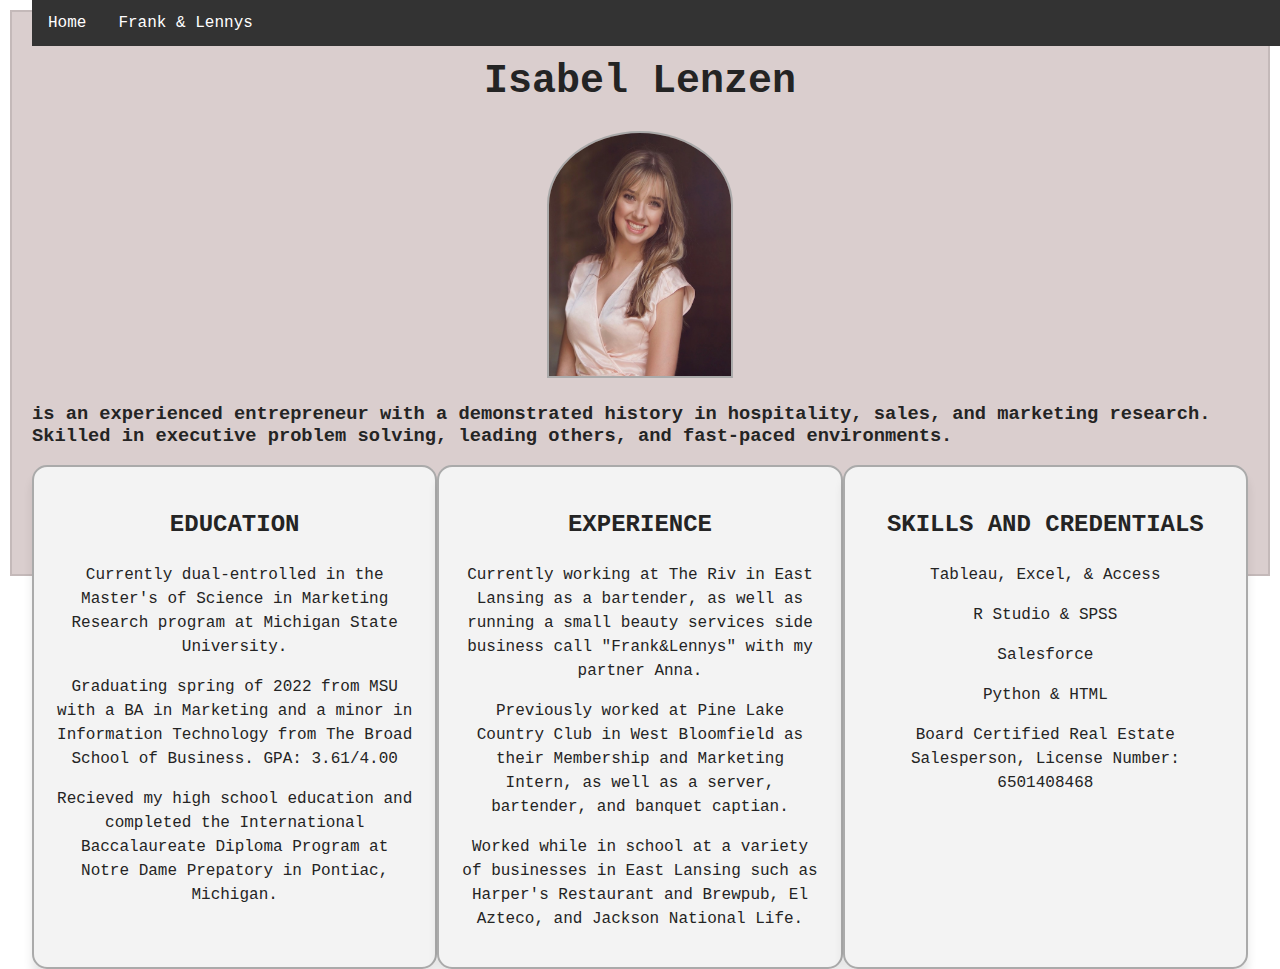
<file: index.html>
<!DOCTYPE html>
<html lang="en">
<head>
    <meta charset="UTF-8">
    <meta http-equiv="X-UA-Compatible" content="IE=edge">
    <meta name="viewport" content="width=device-width, initial-scale=1.0">
    <link rel="stylesheet" href="style.css">
    <title>Isabel's Resume</title>
</head>

<body>
<nav>
    <ul id="navbar">
       <li><a class="link" href="index.html">Home</a></li>
       <li><a class="link" href="business.html">Frank & Lennys</a></li> 
    </ul>
</nav>
    <header id="name">
        <h1>Isabel Lenzen</h1>
        <img class= "avatar" id = "TG" src="headshot.jpg" alt="Isabel Lenzen">
    </header>

    <section>
        <h3>is an experienced entrepreneur with a demonstrated history in hospitality,
            sales, and marketing research. Skilled in executive problem solving,
             leading others, and fast-paced environments.</h3>
    </section>

    <main>
        <div class="Resume">
            <div class="box1">
                <h2>EDUCATION</h2>
                <p>Currently dual-entrolled in the Master's of Science in Marketing Research program at
                    Michigan State University.</p>
                <p>Graduating spring of 2022 from MSU with 
                    a BA in Marketing and a minor in Information Technology from The Broad 
                    School of Business. GPA: 3.61/4.00</p> 
                <p>Recieved my high school education and completed the 
                    International Baccalaureate Diploma Program at Notre Dame Prepatory 
                    in Pontiac, Michigan. </p>
                     
            </div>
            <div class="box2">
                <h2>EXPERIENCE</h2>
                <p> Currently working at The Riv in East Lansing as a bartender, as well 
                    as running a small beauty services side business call "Frank&Lennys" with 
                my partner Anna. </p>  
                <p>Previously worked at Pine Lake Country Club in West Bloomfield as their 
                    Membership and Marketing Intern, as well as a server, bartender, and banquet 
                    captian.</p>
                <p>Worked while in school at a variety of businesses in East Lansing such as 
                    Harper's Restaurant and Brewpub, El Azteco, and Jackson National Life. </p>   
            </div>
            <div class="box3">
                <h2>SKILLS AND CREDENTIALS</h2>
                <p>Tableau, Excel, & Access</p>
                <p>R Studio & SPSS</p>
                <p>Salesforce</p>
                <p>Python & HTML</p>
                <p>Board Certified Real Estate Salesperson, License Number: 6501408468</p>
            </div>
        </div>
    </main>
</body>
</html>
</file>
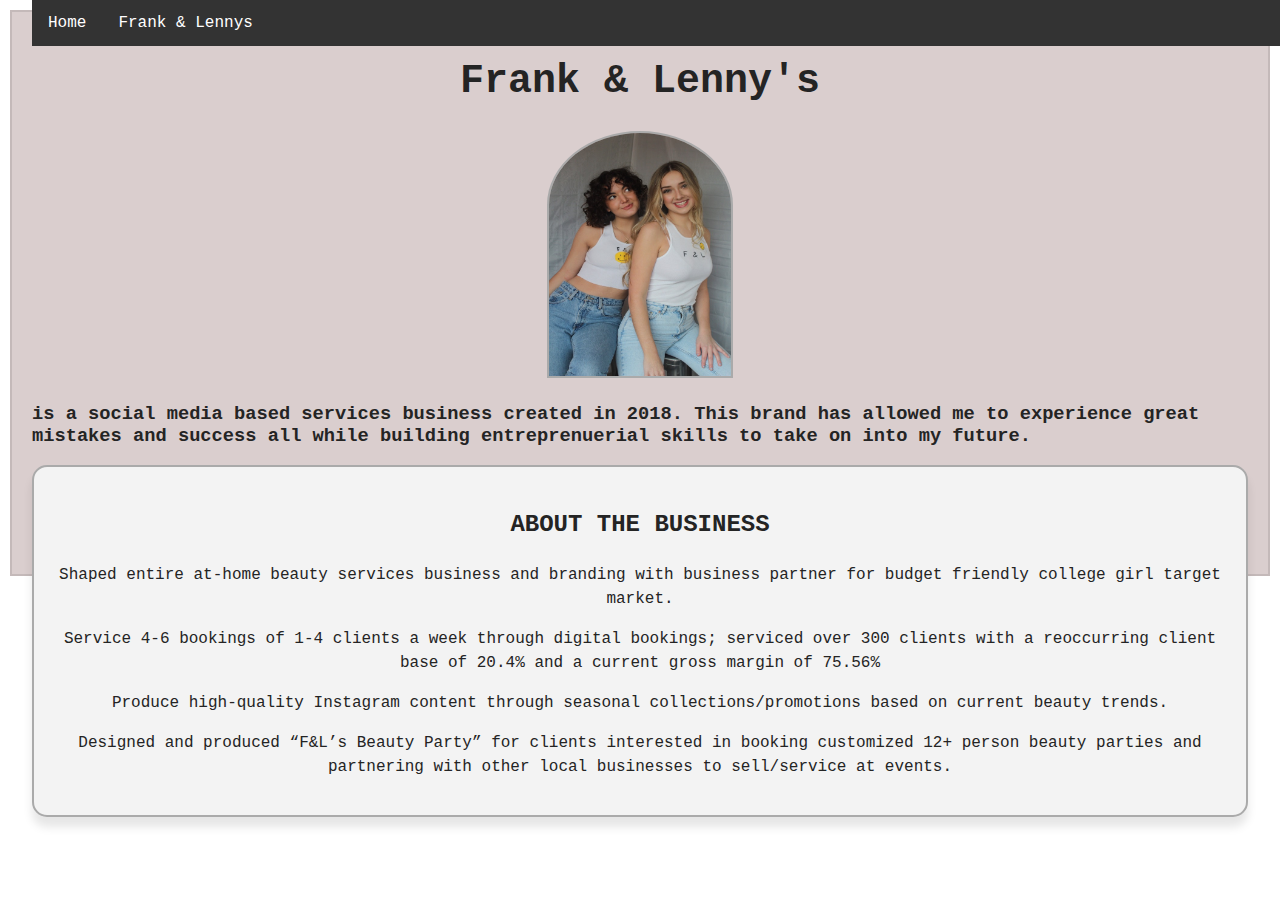
<file: business.html>
<!DOCTYPE html>
<html lang="en">
<head>
    <meta charset="UTF-8">
    <meta http-equiv="X-UA-Compatible" content="IE=edge">
    <meta name="viewport" content="width=device-width, initial-scale=1.0">
    <link rel="stylesheet" href="style.css">
    <title>Isabel's Resume</title>
</head>
<body>
<nav>
    <ul id="navbar">
       <li><a class="link" href="index.html">Home</a></li>
       <li><a class="link" href="business.html">Frank & Lennys</a></li> 
    </ul>
</nav>
    <header id="name">
        <h1>Frank & Lenny's</h1>
        <img class = "avatar" id = "FL" src="frankandlenny.jpg" alt="Frank and Lenny">
    </header>

    <section>
        <h3>is a social media based services business created in 2018. This brand has allowed me to experience great
            mistakes and success all while building entreprenuerial skills to take on into my future. 
        </h3>
    </section>

    <main>
        <div class="Resume">
            <div class="box1">
                <h2>ABOUT THE BUSINESS</h2>
                <p> Shaped entire at-home beauty services business and branding with business
                     partner for budget friendly college girl target market. </p>
                <p> Service 4-6 bookings of 1-4 clients a week through digital bookings; serviced 
                    over 300 clients with a reoccurring client base of 20.4% and a current gross margin 
                    of 75.56%</p> 
                <p> Produce high-quality Instagram content through seasonal collections/promotions 
                    based on current beauty trends.  </p>   
                <p> Designed and produced “F&L’s Beauty Party” for clients interested in booking 
                    customized 12+ person beauty parties and partnering with other local businesses 
                    to sell/service at events. </p>
            </div>  
        </div>
    </main>
</body>
</html>
</file>
<file: style.css>
html {
    height: 100%;
    background-color: white;
}
#TG {
    text-align: center;
    width: 15%;
    height: 15%;
    border-top-left-radius: 50% 30% !important;
    border-top-right-radius: 50% 30% !important;
    border: 2px solid #aaa; 
}
#FL {
    text-align: center;
    width: 15%;
    height: 15%;
    border-top-left-radius: 50% 30% !important;
    border-top-right-radius: 50% 30% !important;
    border: 2px solid #aaa; 
}

body {
    font-family: "Lucida Console", "Courier New", monospace;
    margin: 10px;
    padding: 20px;
    color: #242424;
    height: 58%;
    background-color: #dacece;
    background-repeat: repeat-y;
    background-size: 58% auto;
    border: 2px solid #c4b9b9;
}

.Resume {
    display: flex;
}

.Resume > div {
    flex: 1;
    background-color: #f3f3f3;
    border-radius: 15px;
    margin: 0 auto;
    width: 400px;
    text-align: center;
    box-shadow: rgba(0,0,0,.1) 0 10px 10px;
    border: 2px solid #aaa;
    padding: 20px;
    line-height: 1.5;
}

ul {
    list-style-type: none;
    margin: 0;
    padding: 0;
    overflow: hidden;
    background-color: #333;
    position: fixed;
    top: 0;
    width: 100%;
  }
  
  li {
    float: left;
  }
  
  li a {
    display: block;
    color: white;
    text-align: center;
    padding: 14px 16px;
    text-decoration: none;
  }
  
  li a:hover:not(.active) {
    background-color: #111;
  }
  
header {
    text-align: center;
    font-size: 20px;
}
</file>
